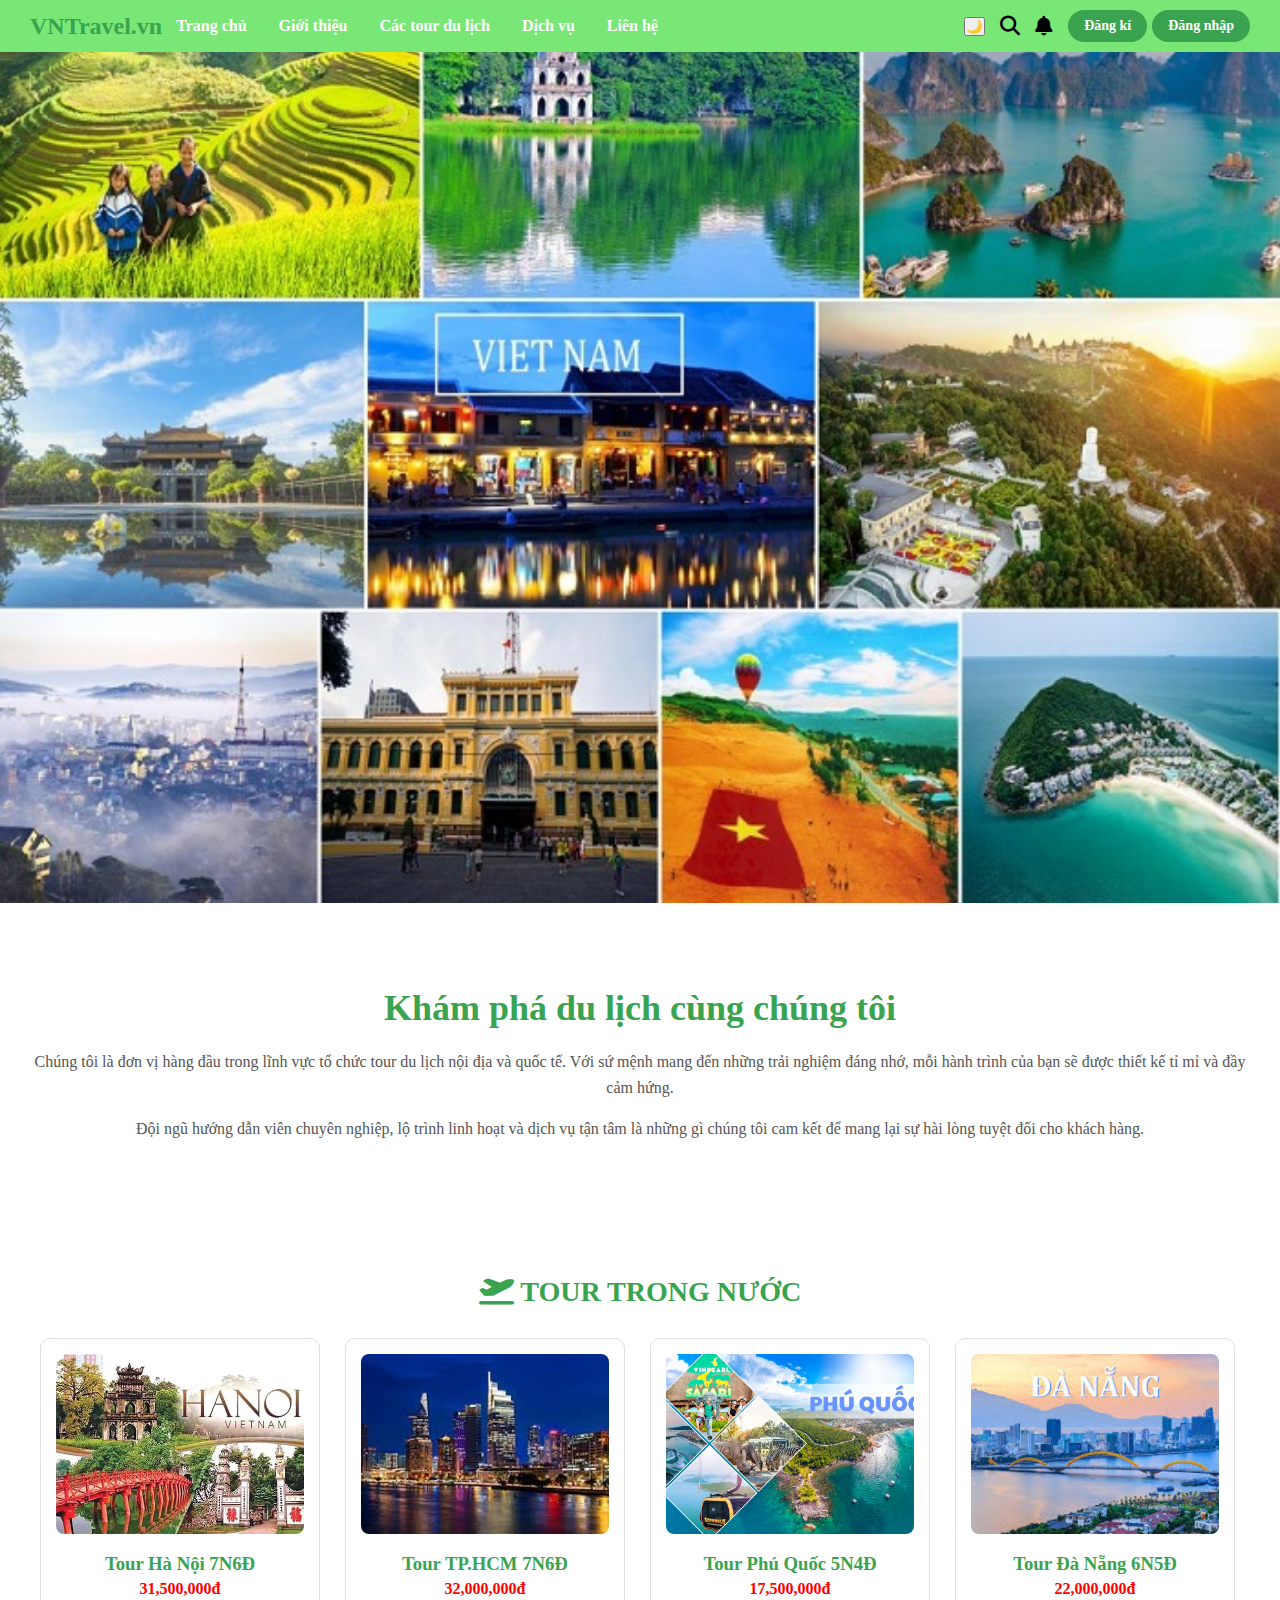
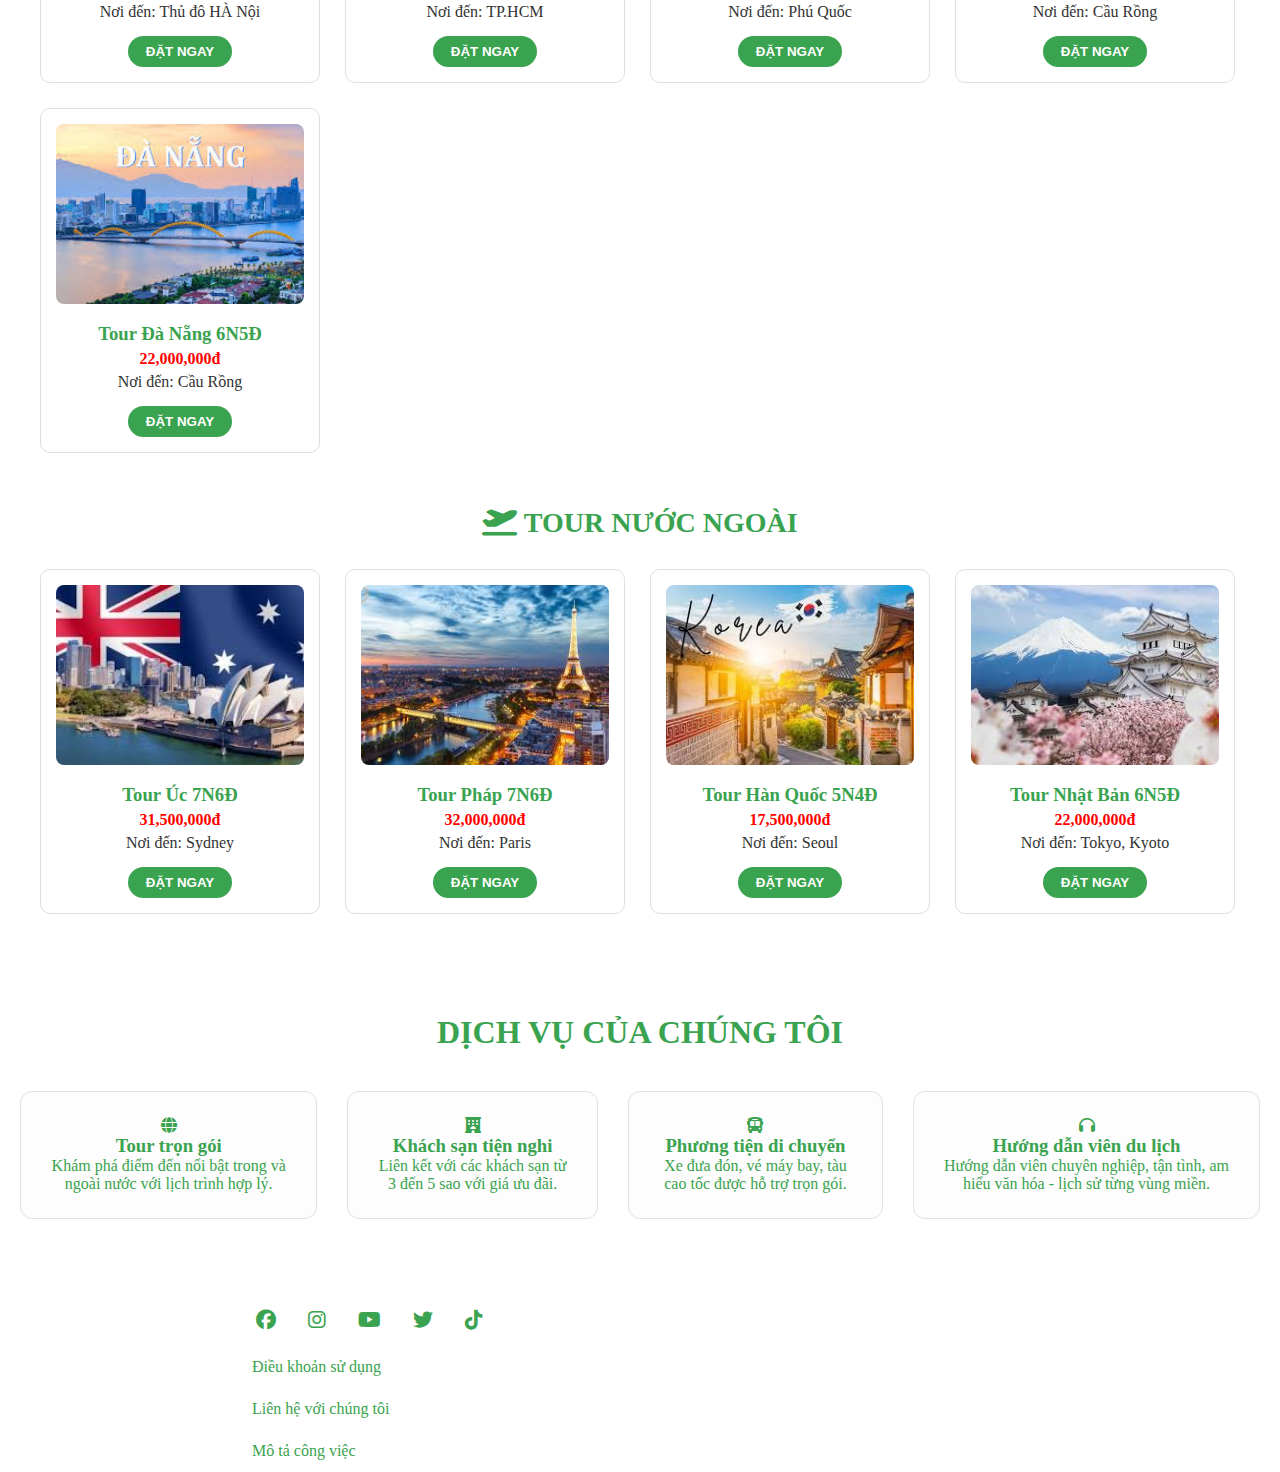
<file: index.html>
<!DOCTYPE html>
<html lang="vi">
  <head>
    <meta charset="UTF-8" />
    <meta name="viewport" content="width=device-width, initial-scale=1.0" />
    <title>VNTravel.vn</title>
    <script src="script.js"></script>
    <link rel="stylesheet" href="/css/style.css" />
    <link
      rel="stylesheet"
      href="https://cdnjs.cloudflare.com/ajax/libs/font-awesome/6.7.2/css/all.min.css"
      integrity="sha512-Evv84Mr4kqVGRNSgIGL/F/aIDqQb7xQ2vcrdIwxfjThSH8CSR7PBEakCr51Ck+w+/U6swU2Im1vVX0SVk9ABhg=="
      crossorigin="anonymous"
      referrerpolicy="no-referrer"
    />
  </head>

  <body>
    <!-- Phần đầu trang -->
    <header class="navbar">
      <div class="logo-header">
        <div class="logo">VNTravel.vn</div>
        <nav>
          <a href="#">Trang chủ</a>
          <a href="#introduce">Giới thiệu</a>
          <a href="#tourTravel">Các tour du lịch</a>
          <a href="#service">Dịch vụ</a>
          <a href="#">Liên hệ</a>
        </nav>
      </div>
      <div class="icons">
        <button onclick="doichedo()" id="cheDoIcon">🌙</button>
        <i class="fa-solid fa-magnifying-glass"></i>
        <i class="fa-solid fa-bell"></i>
        <div class="register">
          <a href="/">Đăng kí</a>
          <a href="/">Đăng nhập</a>
        </div>
      </div>
    </header>
    <!-- Phần thân trang -->
    <div class="header-img">
      <img src="vietnam-where-to-go-1_1649584512_1650118878.jpg" alt="" />
    </div>
    <section class="intro-section" id="introduce">
      <div class="intro-text">
        <h2>Khám phá du lịch cùng chúng tôi</h2>
        <p>
          Chúng tôi là đơn vị hàng đầu trong lĩnh vực tổ chức tour du lịch nội
          địa và quốc tế. Với sứ mệnh mang đến những trải nghiệm đáng nhớ, mỗi
          hành trình của bạn sẽ được thiết kế tỉ mỉ và đầy cảm hứng.
        </p>
        <p>
          Đội ngũ hướng dẫn viên chuyên nghiệp, lộ trình linh hoạt và dịch vụ
          tận tâm là những gì chúng tôi cam kết để mang lại sự hài lòng tuyệt
          đối cho khách hàng.
        </p>
      </div>
    </section>
    <div class="foreign-tour-section" id="tourTravel">
      <h2><i class="fa-solid fa-plane-departure"></i> TOUR TRONG NƯỚC</h2>
      <div class="foreign-tour-list">
        <div class="foreign-tour-item">
          <img src="img/hn.jpg" alt="Tour Hà Nội" />
          <h3>Tour Hà Nội 7N6Đ</h3>
          <p class="foreign-tour-price">31,500,000đ</p>
          <p class="foreign-tour-destination">Nơi đến: Thủ đô HÀ Nội</p>
          <button>ĐẶT NGAY</button>
        </div>

        <div class="foreign-tour-item">
          <img src="img/hcm.jpg" alt="Tour TP.HCM" />
          <h3>Tour TP.HCM 7N6Đ</h3>
          <p class="foreign-tour-price">32,000,000đ</p>
          <p class="foreign-tour-destination">Nơi đến: TP.HCM</p>
          <button>ĐẶT NGAY</button>
        </div>

        <div class="foreign-tour-item">
          <img src="img/pq.jpg" alt="Tour Phú Quốc" />
          <h3>Tour Phú Quốc 5N4Đ</h3>
          <p class="foreign-tour-price">17,500,000đ</p>
          <p class="foreign-tour-destination">Nơi đến: Phú Quốc</p>
          <button>ĐẶT NGAY</button>
        </div>

        <div class="foreign-tour-item">
          <img src="img/dn.jpg" alt="Tour Đà Nẵng" />
          <h3>Tour Đà Nẵng 6N5Đ</h3>
          <p class="foreign-tour-price">22,000,000đ</p>
          <p class="foreign-tour-destination">Nơi đến: Cầu Rồng</p>
          <button>ĐẶT NGAY</button>
        </div>
        <div class="foreign-tour-item">
          <img src="img/dn.jpg" alt="Tour Đà Nẵng" />
          <h3>Tour Đà Nẵng 6N5Đ</h3>
          <p class="foreign-tour-price">22,000,000đ</p>
          <p class="foreign-tour-destination">Nơi đến: Cầu Rồng</p>
          <button>ĐẶT NGAY</button>
        </div>
      </div>
      <br />
      <br />
      <br />
      <h2><i class="fa-solid fa-plane-departure"></i> TOUR NƯỚC NGOÀI</h2>
      <div class="foreign-tour-list">
        <div class="foreign-tour-item">
          <img src="img/4.jpg" alt="Tour Úc" />
          <h3>Tour Úc 7N6Đ</h3>
          <p class="foreign-tour-price">31,500,000đ</p>
          <p class="foreign-tour-destination">Nơi đến: Sydney</p>
          <button>ĐẶT NGAY</button>
        </div>

        <div class="foreign-tour-item">
          <img src="img/3.jpg" alt="Tour Pháp" />
          <h3>Tour Pháp 7N6Đ</h3>
          <p class="foreign-tour-price">32,000,000đ</p>
          <p class="foreign-tour-destination">Nơi đến: Paris</p>
          <button>ĐẶT NGAY</button>
        </div>

        <div class="foreign-tour-item">
          <img src="img/1.jpg" alt="Tour Hàn Quốc" />
          <h3>Tour Hàn Quốc 5N4Đ</h3>
          <p class="foreign-tour-price">17,500,000đ</p>
          <p class="foreign-tour-destination">Nơi đến: Seoul</p>
          <button>ĐẶT NGAY</button>
        </div>

        <div class="foreign-tour-item">
          <img src="img/2.jpg" alt="Tour Nhật Bản" />
          <h3>Tour Nhật Bản 6N5Đ</h3>
          <p class="foreign-tour-price">22,000,000đ</p>
          <p class="foreign-tour-destination">Nơi đến: Tokyo, Kyoto</p>
          <button>ĐẶT NGAY</button>
        </div>
      </div>
    </div>

    <div class="our-services" id="service">
      <h2>DỊCH VỤ CỦA CHÚNG TÔI</h2>
      <div class="service-cards">
        <div class="card">
          <i class="fa-solid fa-globe"></i>
          <h3>Tour trọn gói</h3>
          <p>
            Khám phá điểm đến nổi bật trong và ngoài nước với lịch trình hợp lý.
          </p>
        </div>
        <div class="card">
          <i class="fa-solid fa-hotel"></i>
          <h3>Khách sạn tiện nghi</h3>
          <p>Liên kết với các khách sạn từ 3 đến 5 sao với giá ưu đãi.</p>
        </div>
        <div class="card">
          <i class="fa-solid fa-bus"></i>
          <h3>Phương tiện di chuyển</h3>
          <p>Xe đưa đón, vé máy bay, tàu cao tốc được hỗ trợ trọn gói.</p>
        </div>
        <div class="card">
          <i class="fa-solid fa-headphones"></i>
          <h3>Hướng dẫn viên du lịch</h3>
          <p>
            Hướng dẫn viên chuyên nghiệp, tận tình, am hiểu văn hóa - lịch sử
            từng vùng miền.
          </p>
        </div>
      </div>
    </div>

    <!-- Phần chân trang -->
    <div class="footer">
      <div class="footer-content">
        <div class="footer-icon">
          <a href="https://www.facebook.com/" target="_blank"
            ><i class="fa-brands fa-facebook"></i
          ></a>
          <a href="https://www.instagram.com/" target="_blank"
            ><i class="fa-brands fa-instagram"></i
          ></a>
          <a href="https://www.youtube.com/" target="_blank"
            ><i class="fa-brands fa-youtube"></i
          ></a>
          <a href="https://x.com/" target="_blank"
            ><i class="fa-brands fa-twitter"></i
          ></a>
          <a href="https://www.tiktok.com/vi-VN/" target="_blank"
            ><i class="fa-brands fa-tiktok"></i
          ></a>
        </div>
        <div class="footer-description">
          <div class="description_link">
            <a href="">Điều khoản sử dụng</a>
            <a href="">Liên hệ với chúng tôi</a>
            <a href="">Mô tả công việc</a>
          </div>
        </div>
      </div>
    </div>
  </body>
</html>
</file>
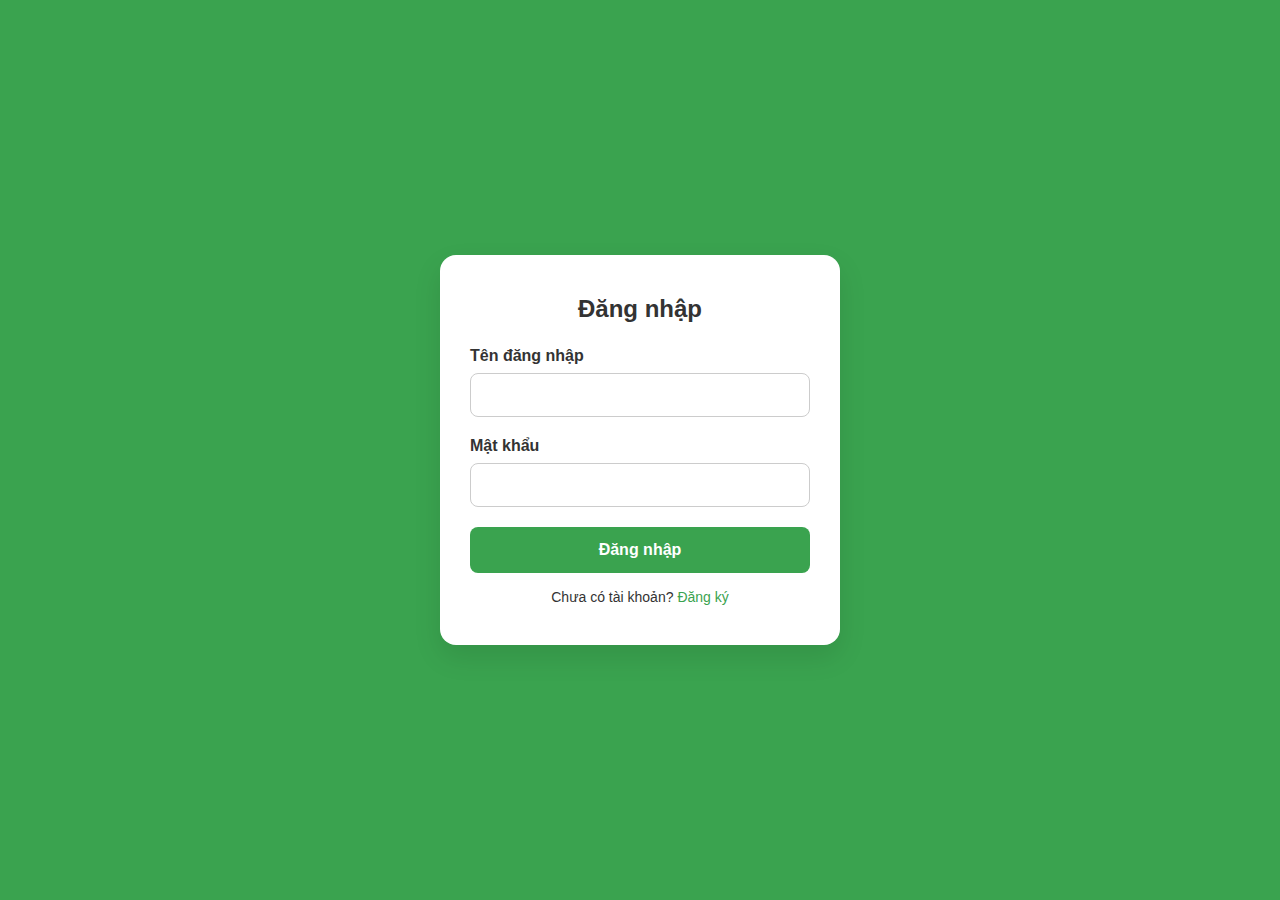
<file: manager/login.html>
<!DOCTYPE html>
<html lang="vi">
  <head>
    <meta charset="UTF-8" />
    <meta name="viewport" content="width=device-width, initial-scale=1.0" />
    <title>Đăng nhập</title>
    <link rel="stylesheet" href="/css/login.css">
  </head>
  <body>
    <div class="login-container">
      <form class="login-form">
        <h2>Đăng nhập</h2>
        <div class="input-group">
          <label for="username">Tên đăng nhập</label>
          <input type="text" name="username" id="username" required />
        </div>
        <div class="input-group">
          <label for="password">Mật khẩu</label>
          <input type="password" name="password" id="password" required />
        </div>
        <button type="submit">Đăng nhập</button>
        <p class="message">
          Chưa có tài khoản? <a href="register.html">Đăng ký</a>
        </p>
      </form>
    </div>
  </body>
</html>
</file>
<file: css/style.css>
* {
  margin: 0;
  padding: 0;
  box-sizing: border-box;
}

body {
  background-color: #ffffff;
}
a {
  text-decoration: none;
}
.navbar {
  display: flex;
  align-items: center;
  justify-content: space-between;
  padding: 10px 30px;
  background-color: #79e776;
  color: #000000;
  top: 0;
  position: fixed;
  width: 100%;
  z-index: 1;
}

.logo-header {
  display: flex;
  align-items: center;
}

.logo {
  color: rgb(58, 163, 79);
  font-weight: bold;
  font-size: 24px;
}

.icons {
  display: flex;
  align-items: center;
  gap: 15px;
}

.icons i {
  font-size: 20px;
  color: #000000;
}

.icons .avatar {
  width: 30px;
  border-radius: 4px;
}

.icon_img {
  width: 30px;
  height: 30px;
}
/* Style cho phần đăng ký/đăng nhập */
.register {
  display: flex;
  gap: 5px;
  align-items: center;
}

.register a {
  text-decoration: none;
  padding: 8px 16px;
  border-radius: 20px;
  background-color: rgb(58, 163, 79);
  color: white;
  font-weight: bold;
  font-size: 14px;
}

.register a:hover {
  background-color: rgb(58, 163, 79);
  transform: scale(1.05);
}

/* Phần thân trang giới thiệu điểm đến hấp dẫn  trên thế giới*/

.attractive-destinations {
  margin-top: 50px;
  padding: 40px 20px;
}
.title {
  font-size: 36px;
  color: rgb(58, 163, 79);
  margin-bottom: 20px;
  text-align: center;
}
.intro-text {
  text-align: center;
}

.destinations-container {
  margin-top: 10px;
  display: flex;
  gap: 20px;
  flex-wrap: wrap;
  justify-content: space-between;
}

.destination-card {
  position: relative;
  width: 350px;
  height: 250px;
  overflow: hidden;
  border-radius: 5px;
  box-shadow: 0 4px 8px rgba(0, 0, 0, 0.2);
  transition: transform 0.3s;
}

.destination-card img {
  width: 100%;
  height: 100%;
  object-fit: cover;
  transition: transform 0.3s ease;
}
.destination-card:hover img {
  transform: scale(1.03); /* phóng to thêm 3% */
}
.destination-card .overlay {
  position: absolute;
  bottom: 0;
  left: 0;
  width: 100%;
  padding: 10px;
  background: linear-gradient(to top, rgba(0, 0, 0, 0.7), transparent);
  color: #fff;
  font-size: 16px;
  font-weight: 500;
  text-align: center;
}

/* css khám phá du lịch */
.intro-section {
  padding: 80px 20px;
}

.intro-text {
  flex: 1;
  min-width: 300px;
}

.intro-text h2 {
  font-size: 36px;
  color: rgb(58, 163, 79);
  margin-bottom: 20px;
  text-align: center;
}

.intro-text p {
  font-size: 16px;
  color: #555;
  line-height: 1.6;
  margin-bottom: 15px;
}
.header-img img {
  width: 100%;
  height: 100%;
  overflow: hidden;
}

.banner img {
  width: 100%;
  height: 90vh;
  object-fit: cover;
  margin-top: 60px;
}

.foreign-tour-section {
  padding: 40px 20px;
}

.foreign-tour-section h2 {
  text-align: center;
  color: rgb(58, 163, 79);
  font-size: 28px;
  margin-bottom: 30px;
}

.foreign-tour-list {
  display: flex;
  gap: 25px;
  max-width: 1200px;
  margin: auto;
  flex-wrap: wrap;
}

.foreign-tour-item {
  width: calc(25% - 20px);
  background-color: white;
  border: 1px solid #e0e0e0;
  border-radius: 10px;
  text-align: center;
  padding: 15px;
  transition: transform 0.3s;
}

.foreign-tour-item:hover {
  transform: translateY(-5px);
}

.foreign-tour-item img {
  width: 100%;
  height: 180px;
  object-fit: cover;
  border-radius: 8px;
}

.foreign-tour-item h3 {
  color: rgb(58, 163, 79);
  margin: 15px 0 5px;
}
.foreign-tour-item .btn a {
  text-decoration: none;
  color: #fff;
}

.foreign-tour-price {
  color: red;
  font-weight: bold;
  margin: 5px 0;
}

.foreign-tour-destination {
  color: #333;
  margin-bottom: 15px;
}

.foreign-tour-item button {
  padding: 8px 18px;
  border: none;
  border-radius: 20px;
  background-color: rgb(58, 163, 79);
  color: white;
  font-weight: bold;
}
/* Phần dịch vụ */
.our-services {
  padding: 60px 20px;
  text-align: center;
}

.our-services h2 {
  font-size: 32px;
  color: rgb(58, 163, 79);
  margin-bottom: 40px;
}

.service-cards {
  display: flex;
  gap: 30px;
  margin: auto;
}

.card {
  color: rgb(58, 163, 79);
  padding: 25px;
  background-color: #fdfdfd;
  border-radius: 12px;
  border: 1px solid #e0e0e0;
}

.card:hover {
  transform: scale(1.05);
}

/* Phần chân trang  */
.footer {
  margin-top: 15px;
  display: flex;
  justify-content: center;
}

.footer-content {
  width: 800px;
}

.footer-icon {
  display: flex;
}

.footer-icon i {
  color: rgb(58, 163, 79);
  padding: 16px;
  font-size: 20px;
}

.button button {
  margin-top: 15px;
  width: 140px;
  height: 40px;
  border: 1px solid #fff;
  color: #000000;
  background-color: transparent;
}

.footer-description {
  display: flex;
  justify-content: space-between;
}

.description_link {
  display: flex;
  flex-direction: column;
}

.description_link a {
  color: rgb(58, 163, 79);
  text-decoration: none;
  padding: 12px;
}
.btn {
  background-color: aqua;
}
/* css phần search */
.search {
  margin-top: 10px;
}
.search form {
  text-align: center;
  margin-bottom: 10px;
}
.search input[type="text"] {
  padding: 10px;
  width: 300px;
  border-radius: 6px;
  border: 1px solid #ccc;
}
.search button {
  padding: 10px 15px;
  background: rgb(58, 163, 79);
  color: white;
  border: none;
  border-radius: 6px;
  cursor: pointer;
}
nav a {
  color: white;
  text-decoration: none;
  font-weight: 600;
  font-size: 16px;
  padding: 8px 14px;
  border-radius: 6px;
  transition: background-color 0.3s ease, color 0.3s ease;
}

nav a:hover {
  background-color: white;
  color: rgb(58, 163, 79);
}
/* lọc tour */
/* Khung lọc */
section form {
  display: flex;
  justify-content: center;
  align-items: center;
  gap: 10px;
  margin: 20px auto;
  padding: 15px 20px;
  background: #f9f9f9;
  border: 1px solid #ddd;
  border-radius: 12px;
  max-width: 400px;
  box-shadow: 0 4px 8px rgba(0, 0, 0, 0.08);
}

/* Select */
section form select {
  padding: 10px 14px;
  border: 1px solid #ccc;
  border-radius: 8px;
  font-size: 14px;
  outline: none;
  transition: all 0.3s ease;
}

section form select:focus {
  border-color: #007bff;
  box-shadow: 0 0 6px rgba(0, 123, 255, 0.3);
}

/* Button */
section form button {
  padding: 10px 18px;
  background: #007bff;
  color: #fff;
  border: none;
  border-radius: 8px;
  font-size: 14px;
  cursor: pointer;
  transition: all 0.3s ease;
}

section form button:hover {
  background: #0056b3;
}
</file>
<file: css/login.css>
/* Reset mặc định */
* {
  margin: 0;
  padding: 0;
  box-sizing: border-box;
}

body {
  font-family: "Segoe UI", sans-serif;
  background: rgb(58, 163, 79);
  min-height: 100vh;
  display: flex;
  justify-content: center;
  align-items: center;
}

/* Container form */
.login-container {
  background: #fff;
  padding: 40px 30px;
  border-radius: 16px;
  box-shadow: 0 12px 28px rgba(0, 0, 0, 0.1);
  max-width: 400px;
  width: 100%;
}

/* Tiêu đề */
.login-form h2 {
  text-align: center;
  margin-bottom: 24px;
  color: #333;
}

/* Nhóm input */
.input-group {
  margin-bottom: 20px;
}

.input-group label {
  display: block;
  margin-bottom: 8px;
  font-weight: 600;
  color: #333;
}

.input-group input {
  width: 100%;
  padding: 12px 14px;
  border: 1px solid #ccc;
  border-radius: 8px;
  font-size: 16px;
  transition: 0.3s;
}

.input-group input:focus {
  border-color: rgb(58, 163, 79);
  box-shadow: 0 0 6px rgba(255, 102, 0, 0.4);
  outline: none;
}

/* Nút đăng nhập */
button {
  width: 100%;
  padding: 14px;
  background: rgb(58, 163, 79);
  color: white;
  font-size: 16px;
  font-weight: bold;
  border: none;
  border-radius: 8px;
  cursor: pointer;
  transition: background 0.3s ease;
}

button:hover {
  background: rgb(58, 163, 79);
}

/* Đoạn văn dưới form */
.message {
  text-align: center;
  margin-top: 16px;
  font-size: 14px;
  color: #333;
}

.message a {
  color:rgb(58, 163, 79);
  text-decoration: none;
  font-weight: 500;
}

.message a:hover {
  text-decoration: underline;
}

/* Link về trang chủ */
.login-form a[href*="index.php"] {
  display: block;
  text-align: center;
  margin-top: 10px;
  font-size: 14px;
  color: rgb(58, 163, 79);
  text-decoration: none;
}

.login-form a[href*="index.php"]:hover {
  text-decoration: underline;
}
</file>
